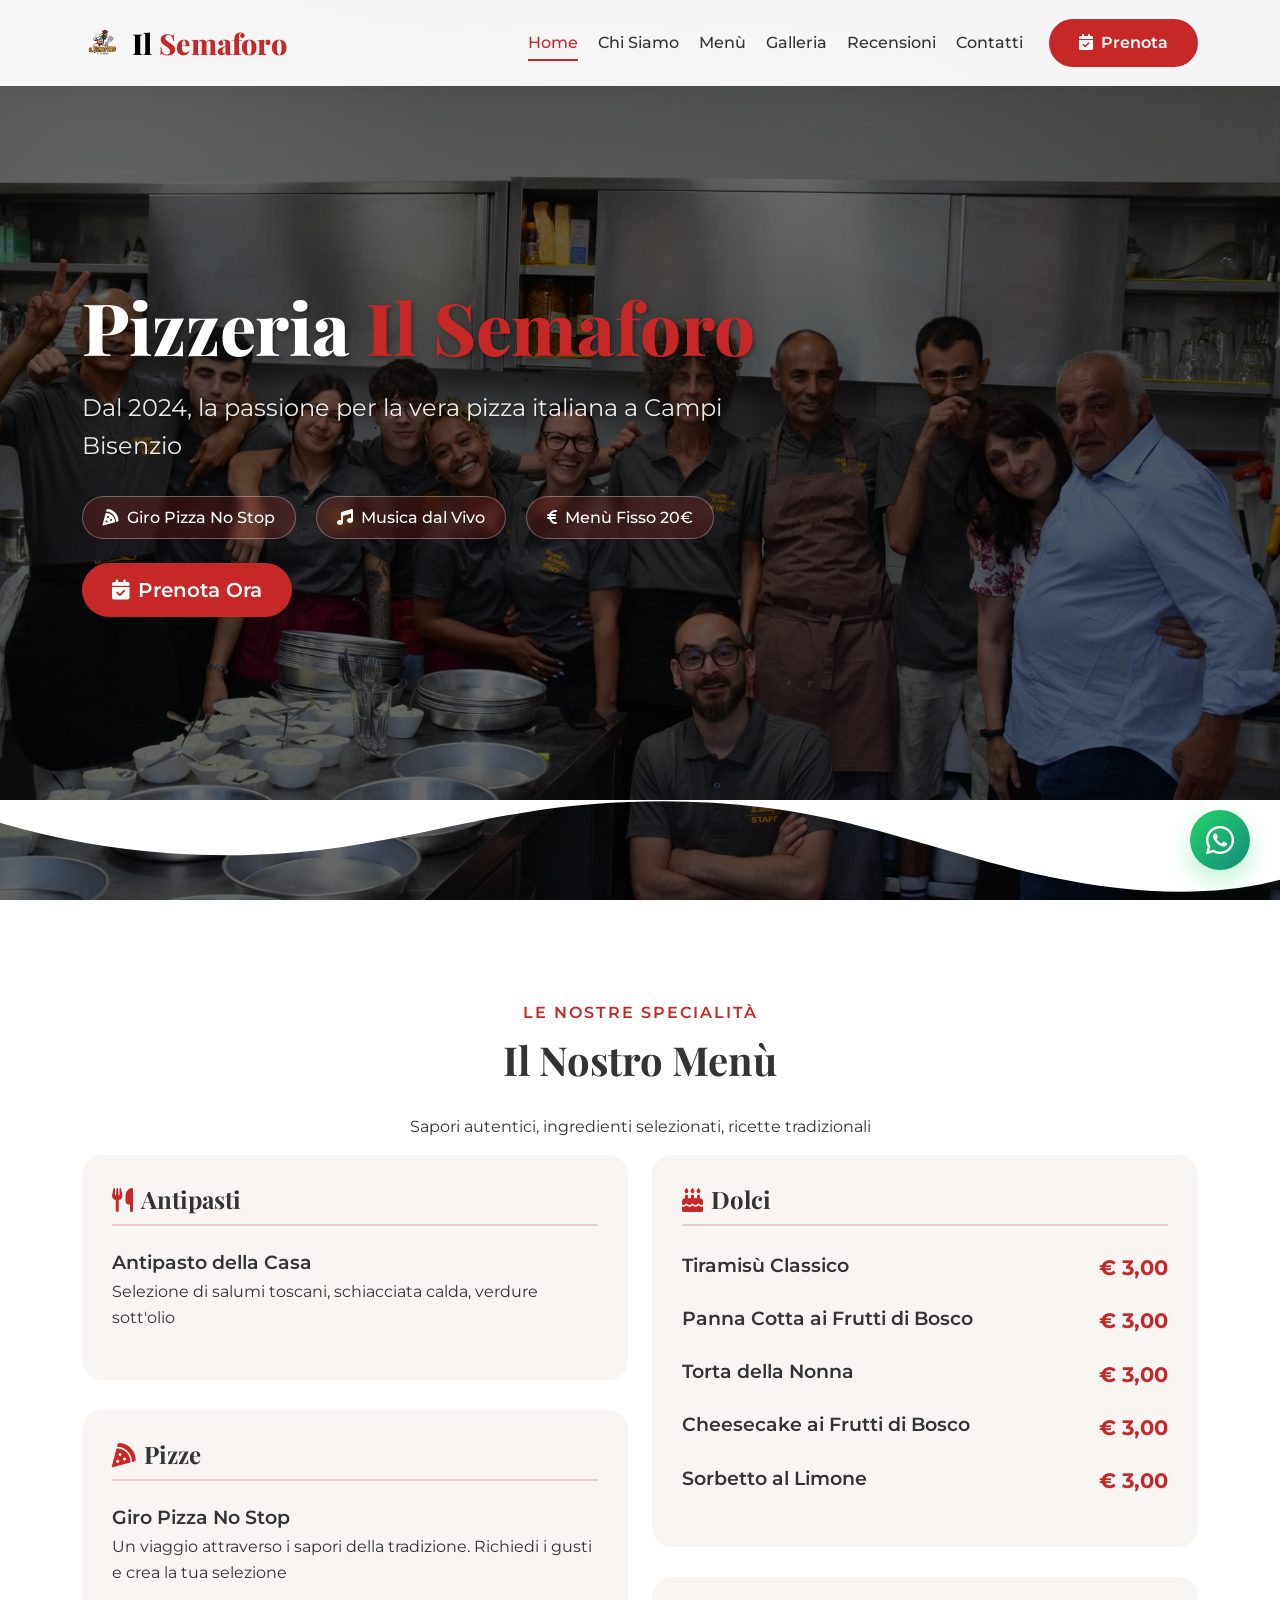
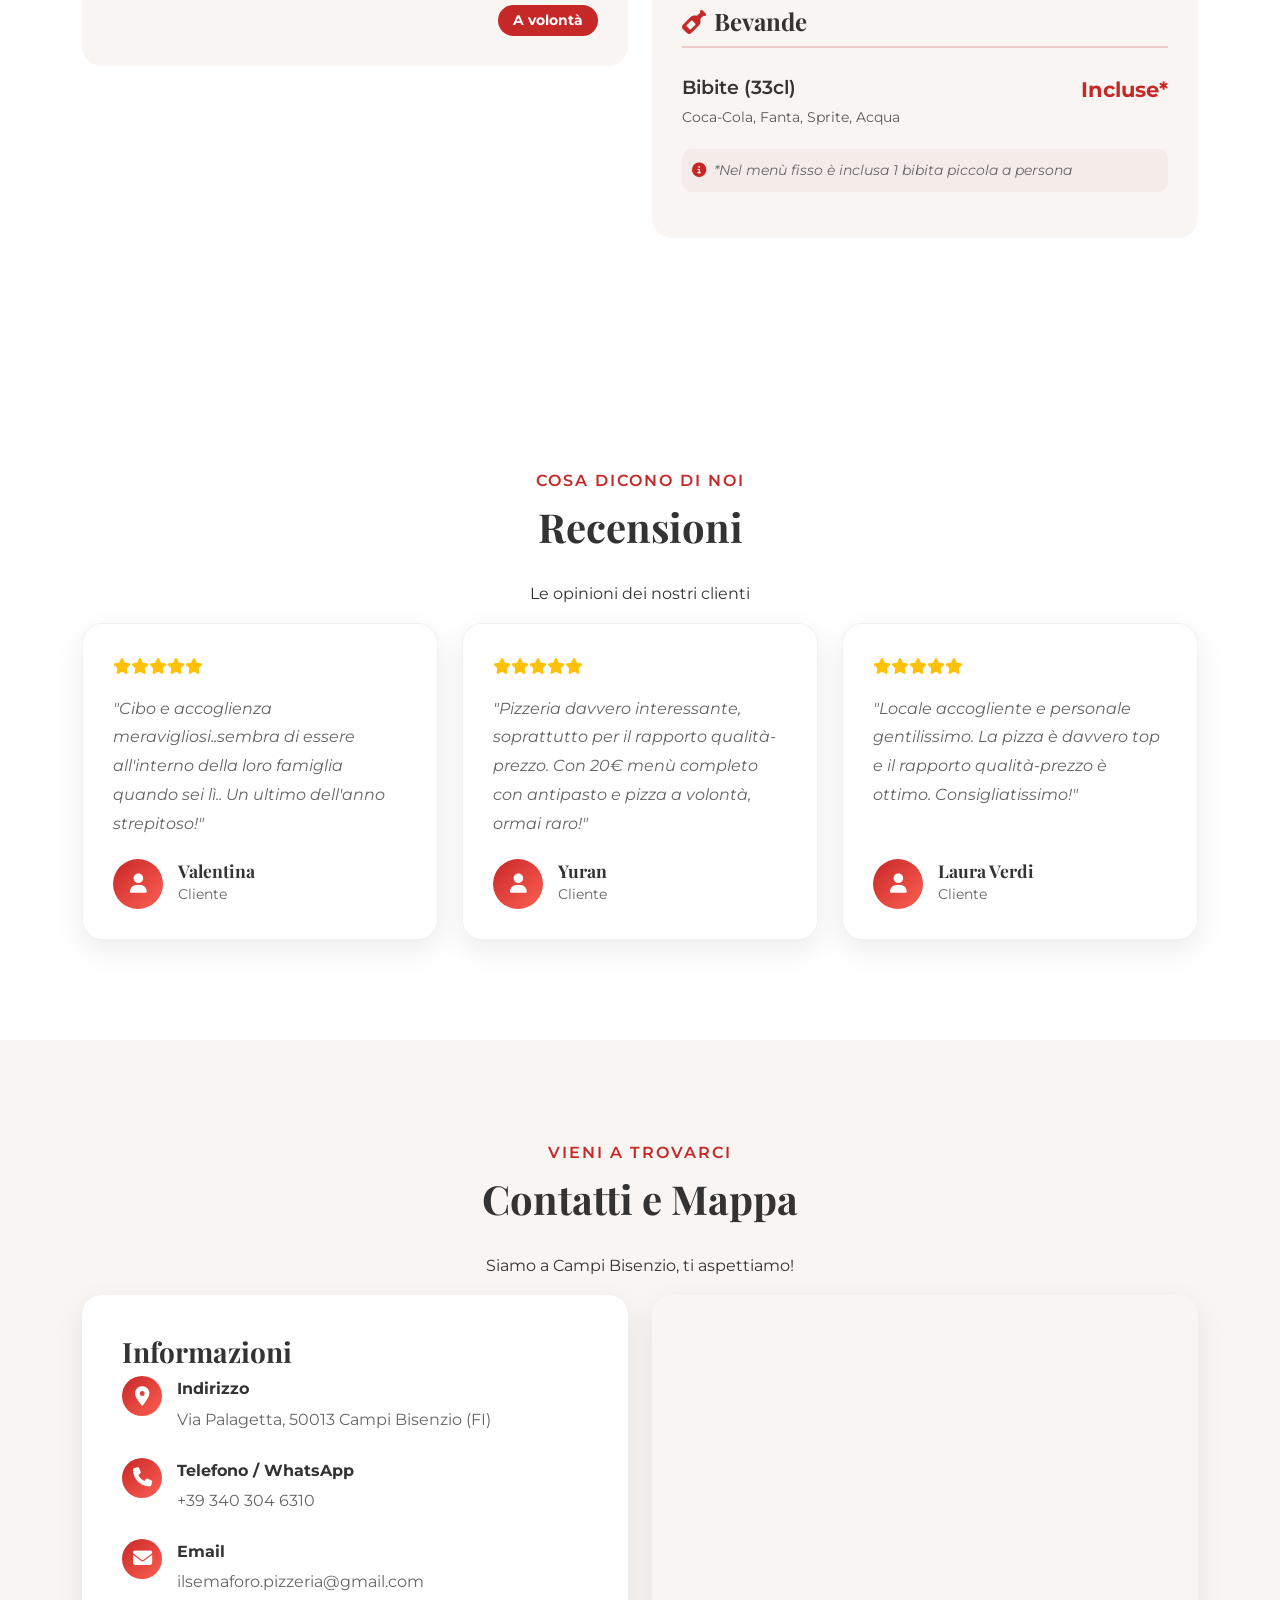
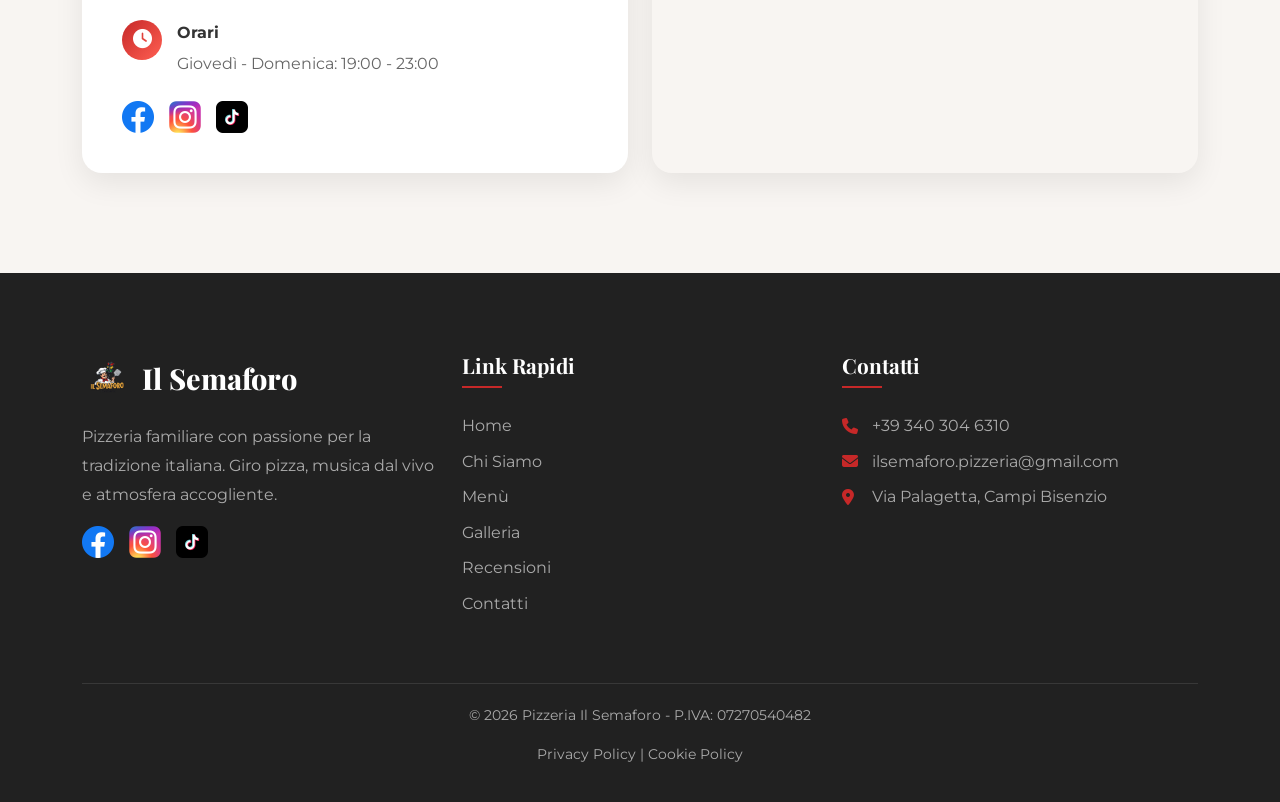
<file: pizzeria-il-semaforo/index.html>
<!DOCTYPE html>
<html lang="it">
<head>
  <meta charset="UTF-8">
  <meta name="viewport" content="width=device-width, initial-scale=1.0">
  <title>Pizzeria Il Semaforo | Campi Bisenzio</title>
  <meta name="description" content="Pizzeria tradizionale a Campi Bisenzio. Giro pizza, musica dal vivo e atmosfera familiare.">
  
  <!-- Favicon -->
  <link rel="icon" type="image/x-icon" href="images/logo1.jpg">
  
  <!-- Bootstrap CSS -->
  <link href="https://cdn.jsdelivr.net/npm/bootstrap@5.3.2/dist/css/bootstrap.min.css" rel="stylesheet">
  
  <!-- FontAwesome -->
  <link href="https://cdnjs.cloudflare.com/ajax/libs/font-awesome/6.4.0/css/all.min.css" rel="stylesheet">
  
  <!-- Google Fonts -->
  <link href="https://fonts.googleapis.com/css2?family=Playfair+Display:wght@400;700;800&family=Montserrat:wght@300;400;500;600;700&display=swap" rel="stylesheet">
  
  <!-- Custom CSS -->
  <link rel="stylesheet" href="css/style.css">
</head>
<body>

<!-- Navbar -->
<nav class="navbar navbar-expand-lg fixed-top">
  <div class="container">
    <a class="navbar-brand" href="#" id="home-link">
      <img src="images/logo1.jpg" alt="Logo" class="navbar-logo">
      <span>Il <span class="text-primary">Semaforo</span></span>
    </a>
    <button class="navbar-toggler" type="button" data-bs-toggle="collapse" data-bs-target="#navbarNav">
      <span class="navbar-toggler-icon"></span>
    </button>
    <div class="collapse navbar-collapse" id="navbarNav">
      <ul class="navbar-nav ms-auto">
        <li class="nav-item">
          <a class="nav-link active" href="#" data-page="home">Home</a>
        </li>
        <li class="nav-item">
          <a class="nav-link" href="#" data-page="about">Chi Siamo</a>
        </li>
        <li class="nav-item">
          <a class="nav-link" href="#" data-page="menu">Menù</a>
        </li>
        <li class="nav-item">
          <a class="nav-link" href="#" data-page="gallery">Galleria</a>
        </li>
        <li class="nav-item">
          <a class="nav-link" href="#" data-page="reviews">Recensioni</a>
        </li>
        <li class="nav-item">
          <a class="nav-link" href="#" data-page="contact">Contatti</a>
        </li>
      </ul>
      <button class="btn btn-primary ms-lg-3" onclick="openBookingModal()">
        <i class="fas fa-calendar-check me-2"></i>Prenota
      </button>
    </div>
  </div>
</nav>

<!-- MAIN CONTENT -->
<div id="main-content">
  <!-- HERO SECTION -->
  <section class="hero-section" id="home">
    <div class="hero-overlay"></div>
    <div class="container hero-content">
      <div class="row min-vh-100 align-items-center">
        <div class="col-lg-8 text-white">
          <h1 class="hero-title">Pizzeria <span class="text-primary">Il Semaforo</span></h1>
          <p class="hero-subtitle">Dal 2024, la passione per la vera pizza italiana a Campi Bisenzio</p>
          <div class="hero-features">
            <span><i class="fas fa-pizza-slice me-2"></i>Giro Pizza No Stop</span>
            <span><i class="fas fa-music me-2"></i>Musica dal Vivo</span>
            <span><i class="fas fa-euro-sign me-2"></i>Menù Fisso 20€</span>
          </div>
          <div class="hero-buttons mt-4">
            <button class="btn btn-primary btn-lg" onclick="openBookingModal()">
              <i class="fas fa-calendar-check me-2"></i>Prenota Ora
            </button>
          </div>
        </div>
      </div>
    </div>
    <div class="hero-wave">
      <svg viewBox="0 0 1200 120" preserveAspectRatio="none">
        <path d="M321.39,56.44c58-10.79,114.16-30.13,172-41.86,82.39-16.72,168.19-17.73,250.45-.39C823.78,31,906.67,72,985.66,92.83c70.05,18.48,146.53,26.09,214.34,3V0H0V27.35A600.21,600.21,0,0,0,321.39,56.44Z"></path>
      </svg>
    </div>
  </section>

  <!-- SEZIONI HOME -->
  <div id="home-sections">
    <!-- MENU SECTION -->
    <section class="menu-section" id="menu">
      <div class="container">
        <div class="section-header text-center">
          <span class="section-subtitle">Le Nostre Specialità</span>
          <h2 class="section-title">Il Nostro Menù</h2>
          <p class="section-description">Sapori autentici, ingredienti selezionati, ricette tradizionali</p>
        </div>
        
        <div class="row">
          <div class="col-lg-6">
            <div class="menu-category-card">
              <h3><i class="fas fa-utensils me-2 text-primary"></i>Antipasti</h3>
              <div class="menu-item">
                <div class="menu-item-info">
                  <h4>Antipasto della Casa</h4>
                  <p>Selezione di salumi toscani, schiacciata calda, verdure sott'olio</p>
                </div>
              </div>
            </div>
            
            <div class="menu-category-card">
              <h3><i class="fas fa-pizza-slice me-2 text-primary"></i>Pizze</h3>
              <div class="menu-item">
                <div class="menu-item-info">
                  <h4>Giro Pizza No Stop</h4>
                  <p>Un viaggio attraverso i sapori della tradizione. Richiedi i gusti e crea la tua selezione</p>
                </div>
              </div>
              <div class="menu-badge">
                <span class="badge bg-primary">A volontà</span>
              </div>
            </div>
          </div>
          
          <div class="col-lg-6">
            <div class="menu-category-card">
              <h3><i class="fas fa-cake me-2 text-primary"></i>Dolci</h3>
              <div class="menu-item">
                <div class="d-flex justify-content-between align-items-center">
                  <h4>Tiramisù Classico</h4>
                  <span class="menu-price">€ 3,00</span>
                </div>
              </div>
              <div class="menu-item">
                <div class="d-flex justify-content-between align-items-center">
                  <h4>Panna Cotta ai Frutti di Bosco</h4>
                  <span class="menu-price">€ 3,00</span>
                </div>
              </div>
              <div class="menu-item">
                <div class="d-flex justify-content-between align-items-center">
                  <h4>Torta della Nonna</h4>
                  <span class="menu-price">€ 3,00</span>
                </div>
              </div>
              <div class="menu-item">
                <div class="d-flex justify-content-between align-items-center">
                  <h4>Cheesecake ai Frutti di Bosco</h4>
                  <span class="menu-price">€ 3,00</span>
                </div>
              </div>
              <div class="menu-item">
                <div class="d-flex justify-content-between align-items-center">
                  <h4>Sorbetto al Limone</h4>
                  <span class="menu-price">€ 3,00</span>
                </div>
              </div>
            </div>
            
            <div class="menu-category-card">
              <h3><i class="fas fa-wine-bottle me-2 text-primary"></i>Bevande</h3>
              <div class="menu-item">
                <div class="d-flex justify-content-between align-items-center">
                  <h4>Bibite (33cl)</h4>
                  <span class="menu-price">Incluse*</span>
                </div>
                <p class="text-muted small">Coca-Cola, Fanta, Sprite, Acqua</p>
              </div>
              <p class="menu-note mt-3">
                <i class="fas fa-info-circle text-primary me-1"></i>
                *Nel menù fisso è inclusa 1 bibita piccola a persona
              </p>
            </div>
          </div>
        </div>
      </div>
    </section>

    <!-- RECENSIONI SECTION - MIGLIORATA -->
    <section class="testimonials-section" id="reviews">
      <div class="container">
        <div class="section-header text-center">
          <span class="section-subtitle">Cosa Dicono di Noi</span>
          <h2 class="section-title">Recensioni</h2>
          <p class="section-description">Le opinioni dei nostri clienti</p>
        </div>
        
        <div class="row g-4">
          <div class="col-md-4">
            <div class="testimonial-card">
              <div class="testimonial-rating">
                <i class="fas fa-star"></i><i class="fas fa-star"></i><i class="fas fa-star"></i><i class="fas fa-star"></i><i class="fas fa-star"></i>
              </div>
              <p class="testimonial-text">"Cibo e accoglienza meravigliosi..sembra di essere all'interno della loro famiglia quando sei lì.. Un ultimo dell'anno strepitoso!"</p>
              <div class="testimonial-author">
                <div class="author-avatar"><i class="fas fa-user"></i></div>
                <div>
                  <h5>Valentina</h5>
                  <span>Cliente</span>
                </div>
              </div>
            </div>
          </div>
          
          <div class="col-md-4">
            <div class="testimonial-card">
              <div class="testimonial-rating">
                <i class="fas fa-star"></i><i class="fas fa-star"></i><i class="fas fa-star"></i><i class="fas fa-star"></i><i class="fas fa-star"></i>
              </div>
              <p class="testimonial-text">"Pizzeria davvero interessante, soprattutto per il rapporto qualità-prezzo. Con 20€ menù completo con antipasto e pizza a volontà, ormai raro!"</p>
              <div class="testimonial-author">
                <div class="author-avatar"><i class="fas fa-user"></i></div>
                <div>
                  <h5>Yuran</h5>
                  <span>Cliente</span>
                </div>
              </div>
            </div>
          </div>
          
          <div class="col-md-4">
            <div class="testimonial-card">
              <div class="testimonial-rating">
                <i class="fas fa-star"></i><i class="fas fa-star"></i><i class="fas fa-star"></i><i class="fas fa-star"></i><i class="fas fa-star"></i>
              </div>
              <p class="testimonial-text">"Locale accogliente e personale gentilissimo. La pizza è davvero top e il rapporto qualità-prezzo è ottimo. Consigliatissimo!"</p>
              <div class="testimonial-author">
                <div class="author-avatar"><i class="fas fa-user"></i></div>
                <div>
                  <h5>Laura Verdi</h5>
                  <span>Cliente</span>
                </div>
              </div>
            </div>
          </div>
        </div>
      </div>
    </section>

    <!-- CONTATTI SECTION -->
    <section class="contact-section" id="contact">
      <div class="container">
        <div class="section-header text-center">
          <span class="section-subtitle">Vieni a Trovarci</span>
          <h2 class="section-title">Contatti e Mappa</h2>
          <p class="section-description">Siamo a Campi Bisenzio, ti aspettiamo!</p>
        </div>
        
        <div class="row">
          <div class="col-lg-6 mb-4 mb-lg-0">
            <div class="contact-info-card">
              <h3>Informazioni</h3>
              <ul class="contact-list">
                <li>
                  <i class="fas fa-map-marker-alt"></i>
                  <div><strong>Indirizzo</strong><p>Via Palagetta, 50013 Campi Bisenzio (FI)</p></div>
                </li>
                <li>
                  <i class="fas fa-phone"></i>
                  <div><strong>Telefono / WhatsApp</strong><p>+39 340 304 6310</p></div>
                </li>
                <li>
                  <i class="fas fa-envelope"></i>
                  <div><strong>Email</strong><p>ilsemaforo.pizzeria@gmail.com</p></div>
                </li>
                <li>
                  <i class="fas fa-clock"></i>
                  <div><strong>Orari</strong><p>Giovedì - Domenica: 19:00 - 23:00</p></div>
                </li>
              </ul>
              
              <div class="social-links mt-4">
                <a href="https://www.facebook.com/share/1C1YCfUDes/" target="_blank" class="social-link">
                  <img src="images/facebook-logo.png" alt="Facebook">
                </a>
                <a href="https://www.instagram.com/pizzeriailsemaforo?igsh=YWFvbTQyb2NyZmo=" target="_blank" class="social-link">
                  <img src="images/Instagram-logo.png" alt="Instagram">
                </a>
                <a href="https://www.tiktok.com/@ilsemaforopizzeria?_t=ZN-8yBpSv8H5JG&_r=1" target="_blank" class="social-link">
                  <img src="images/tiktok-logo.png" alt="TikTok">
                </a>
              </div>
            </div>
          </div>
          
          <div class="col-lg-6">
            <div class="map-container">
              <iframe 
                src="https://www.google.com/maps/embed?pb=!1m18!1m12!1m3!1d1462.4312215232844!2d11.1203234!3d43.8093687!2m3!1f0!2f0!3f0!3m2!1i1024!2i768!4f13.1!3m3!1m2!1s0x132a59b7d8859209%3A0x98788d2f085c6016!2sPizzeria%20Il%20Semaforo!5e0!3m2!1sit!2sit!4v1695151262428!5m2!1sit!2sit" 
                allowfullscreen="" 
                loading="lazy">
              </iframe>
            </div>
          </div>
        </div>
      </div>
    </section>
  </div>
</div>

<!-- Footer -->
<footer class="footer">
  <div class="container">
    <div class="row">
      <div class="col-lg-4 mb-4 mb-lg-0">
        <div class="footer-logo">
          <img src="images/logo1.jpg" alt="Logo">
          <span>Il Semaforo</span>
        </div>
        <p class="footer-text">Pizzeria familiare con passione per la tradizione italiana. Giro pizza, musica dal vivo e atmosfera accogliente.</p>
        <div class="social-links mt-3">
          <a href="https://www.facebook.com/share/1C1YCfUDes/" target="_blank" class="social-link">
            <img src="images/facebook-logo.png" alt="Facebook">
          </a>
          <a href="https://www.instagram.com/pizzeriailsemaforo?igsh=YWFvbTQyb2NyZmo=" target="_blank" class="social-link">
            <img src="images/Instagram-logo.png" alt="Instagram">
          </a>
          <a href="https://www.tiktok.com/@ilsemaforopizzeria?_t=ZN-8yBpSv8H5JG&_r=1" target="_blank" class="social-link">
            <img src="images/tiktok-logo.png" alt="TikTok">
          </a>
        </div>
      </div>
      
      <div class="col-lg-4 mb-4 mb-lg-0">
        <h4 class="footer-title">Link Rapidi</h4>
        <ul class="footer-links">
          <li><a href="#" data-page="home">Home</a></li>
          <li><a href="#" data-page="about">Chi Siamo</a></li>
          <li><a href="#" data-page="menu">Menù</a></li>
          <li><a href="#" data-page="gallery">Galleria</a></li>
          <li><a href="#" data-page="reviews">Recensioni</a></li>
          <li><a href="#" data-page="contact">Contatti</a></li>
        </ul>
      </div>
      
      <div class="col-lg-4">
        <h4 class="footer-title">Contatti</h4>
        <ul class="footer-contact">
          <li><i class="fas fa-phone"></i> +39 340 304 6310</li>
          <li><i class="fas fa-envelope"></i> ilsemaforo.pizzeria@gmail.com</li>
          <li><i class="fas fa-map-marker-alt"></i> Via Palagetta, Campi Bisenzio</li>
        </ul>
      </div>
    </div>
    
    <div class="footer-bottom">
      <p>&copy; 2026 Pizzeria Il Semaforo - P.IVA: 07270540482</p>
      <p>
        <a href="#">Privacy Policy</a> | 
        <a href="#">Cookie Policy</a>
      </p>
    </div>
  </div>
</footer>

<!-- WhatsApp Button -->
<a href="https://wa.me/393403046310?text=Ciao!%20Vorrei%20prenotare%20un%20tavolo" 
   class="whatsapp-float" 
   target="_blank">
  <i class="fab fa-whatsapp"></i>
</a>

<!-- Modale di Prenotazione -->
<div class="modal-overlay" id="bookingModal">
  <div class="modal-content">
    <div class="modal-header">
      <h3><i class="fas fa-calendar-check me-2"></i>Prenota il tuo Tavolo</h3>
      <button class="close-btn" onclick="closeBookingModal()">&times;</button>
    </div>
    <div class="modal-body">
      <iframe src="https://docs.google.com/forms/d/e/1FAIpQLSfYLNlWhnFGSMxE7Sfzd-KNLvZm51Ro5aCQT3okDZD2yP6OHA/viewform?usp=dialog" 
              class="google-form-frame"
              frameborder="0"
              title="Modulo di prenotazione">
      </iframe>
      <div class="form-badges">
        <span class="badge"><i class="fas fa-clock me-1"></i>Aperti Gio-Dom 19:00-23:00</span>
        <span class="badge"><i class="fas fa-shield-alt me-1"></i>Dati protetti</span>
      </div>
    </div>
  </div>
</div>

<!-- Scripts -->
<script src="https://cdn.jsdelivr.net/npm/bootstrap@5.3.2/dist/js/bootstrap.bundle.min.js"></script>
<script src="js/main.js"></script>
</body>
</html>
</file>
<file: pizzeria-il-semaforo/css/style.css>
/* CSS Professionale per Pizzeria Il Semaforo */

:root {
  --primary: #c62828;
  --primary-dark: #8e0000;
  --primary-light: #ff5f52;
  --secondary: #212121;
  --accent: #ff9800;
  --light: #f8f5f2;
  --dark: #333333;
  --gray: #666666;
  --white: #ffffff;
  --shadow: 0 10px 30px rgba(0, 0, 0, 0.08);
  --shadow-hover: 0 20px 40px rgba(198, 40, 40, 0.15);
  --transition: all 0.3s ease;
}

/* Reset e Base */
* {
  margin: 0;
  padding: 0;
  box-sizing: border-box;
}

html {
  scroll-behavior: smooth;
  overflow-x: hidden;
}

body {
  font-family: 'Montserrat', sans-serif;
  color: var(--dark);
  line-height: 1.6;
  overflow-x: hidden;
  background-color: var(--white);
}

h1, h2, h3, h4, h5 {
  font-family: 'Playfair Display', serif;
  font-weight: 700;
}

/* Utility Classes */
.text-primary { color: var(--primary) !important; }
.bg-primary { background-color: var(--primary) !important; }
.btn-primary {
  background-color: var(--primary);
  border: none;
  padding: 12px 30px;
  border-radius: 50px;
  font-weight: 600;
  transition: var(--transition);
}
.btn-primary:hover {
  background-color: var(--primary-dark);
  transform: translateY(-3px);
  box-shadow: var(--shadow-hover);
}
.btn-outline-light {
  border: 2px solid var(--white);
  color: var(--white);
  padding: 12px 30px;
  border-radius: 50px;
  font-weight: 600;
  transition: var(--transition);
}
.btn-outline-light:hover {
  background-color: var(--white);
  color: var(--primary);
  transform: translateY(-3px);
}

/* Navbar */
.navbar {
  background: rgba(255, 255, 255, 0.95);
  backdrop-filter: blur(10px);
  padding: 15px 0;
  box-shadow: 0 2px 20px rgba(0, 0, 0, 0.05);
  transition: var(--transition);
}
.navbar.scrolled {
  padding: 10px 0;
  box-shadow: 0 5px 30px rgba(0, 0, 0, 0.1);
}
.navbar-brand {
  display: flex;
  align-items: center;
  font-family: 'Playfair Display', serif;
  font-weight: 800;
  font-size: 1.8rem;
}
.navbar-logo {
  width: 40px;
  height: 40px;
  border-radius: 50%;
  margin-right: 10px;
  object-fit: cover;
}
.nav-link {
  font-weight: 500;
  color: var(--dark) !important;
  margin: 0 10px;
  position: relative;
  padding: 5px 0 !important;
}
.nav-link::after {
  content: '';
  position: absolute;
  bottom: 0;
  left: 0;
  width: 0;
  height: 2px;
  background: var(--primary);
  transition: var(--transition);
}
.nav-link:hover::after,
.nav-link.active::after {
  width: 100%;
}
.nav-link:hover,
.nav-link.active {
  color: var(--primary) !important;
}

/* Hero Section - CORRETTO con immagine pizzeria.jpg */
.hero-section {
  position: relative;
  min-height: 100vh;
  background: url('../images/pizzeria.jpg') center/cover no-repeat fixed;
  display: flex;
  align-items: center;
  overflow: hidden;
}
.hero-overlay {
  position: absolute;
  top: 0;
  left: 0;
  width: 100%;
  height: 100%;
  background: rgba(0, 0, 0, 0.6);
  z-index: 1;
}
.hero-content {
  position: relative;
  z-index: 2;
}
.hero-title {
  font-size: 4.5rem;
  font-weight: 800;
  margin-bottom: 20px;
  line-height: 1.2;
  text-shadow: 2px 2px 4px rgba(0, 0, 0, 0.3);
}
.hero-subtitle {
  font-size: 1.5rem;
  margin-bottom: 30px;
  opacity: 0.9;
  text-shadow: 1px 1px 2px rgba(0, 0, 0, 0.3);
}
.hero-features {
  display: flex;
  flex-wrap: wrap;
  gap: 20px;
}
.hero-features span {
  background: rgba(198, 40, 40, 0.2);
  padding: 8px 20px;
  border-radius: 50px;
  font-size: 1rem;
  backdrop-filter: blur(5px);
  border: 1px solid rgba(255, 255, 255, 0.3);
  font-weight: 500;
}
.hero-wave {
  position: absolute;
  bottom: 0;
  left: 0;
  width: 100%;
  line-height: 0;
  z-index: 2;
}
.hero-wave svg {
  width: 100%;
  height: 100px;
  fill: var(--white);
}

/* About Section */
.about-section {
  padding: 100px 0;
  background: var(--white);
}
.about-image {
  position: relative;
  border-radius: 20px;
  overflow: hidden;
}
.about-years {
  position: absolute;
  bottom: 30px;
  left: 30px;
  background: var(--primary);
  color: var(--white);
  padding: 20px;
  border-radius: 10px;
  text-align: center;
}
.years-number {
  display: block;
  font-size: 2.5rem;
  font-weight: 800;
  line-height: 1;
}
.years-text {
  font-size: 0.9rem;
  opacity: 0.9;
}
.about-content {
  padding-left: 30px;
}
.section-subtitle {
  display: inline-block;
  font-size: 1rem;
  font-weight: 600;
  text-transform: uppercase;
  letter-spacing: 2px;
  color: var(--primary);
  margin-bottom: 10px;
}
.section-title {
  font-size: 2.5rem;
  margin-bottom: 30px;
  position: relative;
}
.about-text {
  color: var(--gray);
  margin-bottom: 20px;
  font-size: 1.1rem;
}
.about-stats {
  display: flex;
  gap: 40px;
  margin-top: 30px;
}
.stat-item {
  text-align: center;
}
.stat-number {
  display: block;
  font-size: 2rem;
  font-weight: 800;
  color: var(--primary);
  line-height: 1;
}
.stat-label {
  font-size: 0.9rem;
  color: var(--gray);
  text-transform: uppercase;
}

/* Info Cards Section */
.info-section {
  padding: 50px 0;
  background: linear-gradient(135deg, var(--light) 0%, var(--white) 100%);
}
.info-card {
  background: var(--white);
  padding: 40px 20px;
  border-radius: 20px;
  text-align: center;
  box-shadow: var(--shadow);
  transition: var(--transition);
  height: 100%;
}
.info-card:hover {
  transform: translateY(-10px);
  box-shadow: var(--shadow-hover);
}
.info-icon {
  width: 80px;
  height: 80px;
  background: linear-gradient(135deg, var(--primary), var(--primary-light));
  color: var(--white);
  border-radius: 50%;
  display: flex;
  align-items: center;
  justify-content: center;
  font-size: 2rem;
  margin: 0 auto 20px;
}
.info-card h3 {
  font-size: 1.3rem;
  margin-bottom: 15px;
}
.info-highlight {
  font-size: 1.8rem;
  font-weight: 800;
  color: var(--primary);
  margin: 10px 0;
}

/* Menu Section */
.menu-section {
  padding: 100px 0;
  background: var(--white);
}
.menu-category-card {
  background: var(--light);
  padding: 30px;
  border-radius: 20px;
  margin-bottom: 30px;
  transition: var(--transition);
}
.menu-category-card:hover {
  transform: translateY(-5px);
  box-shadow: var(--shadow);
}
.menu-category-card h3 {
  margin-bottom: 25px;
  font-size: 1.5rem;
  border-bottom: 2px solid rgba(198, 40, 40, 0.2);
  padding-bottom: 10px;
}
.menu-item {
  margin-bottom: 20px;
}
.menu-item h4 {
  font-size: 1.2rem;
  margin-bottom: 5px;
  font-family: 'Montserrat', sans-serif;
  font-weight: 600;
}
.menu-price {
  font-size: 1.3rem;
  font-weight: 700;
  color: var(--primary);
}
.menu-note {
  font-size: 0.9rem;
  color: var(--gray);
  font-style: italic;
  background: rgba(198, 40, 40, 0.05);
  padding: 10px;
  border-radius: 10px;
}
.menu-badge {
  text-align: right;
}
.badge {
  background: var(--primary);
  color: var(--white);
  padding: 8px 15px;
  border-radius: 50px;
  font-size: 0.9rem;
}

/* Gallery Section */
.gallery-section {
  padding: 100px 0;
  background: var(--light);
}
.gallery-grid {
  display: grid;
  grid-template-columns: repeat(auto-fill, minmax(300px, 1fr));
  gap: 20px;
  margin-top: 50px;
}
.gallery-item {
  position: relative;
  border-radius: 15px;
  overflow: hidden;
  height: 250px;
  box-shadow: var(--shadow);
  transition: var(--transition);
}
.gallery-item:hover {
  transform: scale(1.03);
  box-shadow: var(--shadow-hover);
}
.gallery-item img {
  width: 100%;
  height: 100%;
  object-fit: cover;
  transition: var(--transition);
}
.gallery-item:hover img {
  transform: scale(1.1);
}

/* Testimonials Section - MIGLIORATA */
.testimonials-section {
  padding: 100px 0;
  background: var(--white);
}
.testimonial-card {
  background: var(--white);
  padding: 30px;
  border-radius: 20px;
  box-shadow: var(--shadow);
  transition: var(--transition);
  border: 1px solid rgba(0,0,0,0.05);
  height: 100%;
  display: flex;
  flex-direction: column;
}
.testimonial-card:hover {
  transform: translateY(-5px);
  box-shadow: var(--shadow-hover);
}
.testimonial-rating {
  color: #ffc107;
  margin-bottom: 15px;
}
.testimonial-text {
  font-style: italic;
  margin-bottom: 20px;
  color: var(--gray);
  line-height: 1.8;
  flex-grow: 1;
}
.testimonial-author {
  display: flex;
  align-items: center;
  gap: 15px;
  margin-top: auto;
}
.author-avatar {
  width: 50px;
  height: 50px;
  background: linear-gradient(135deg, var(--primary), var(--primary-light));
  border-radius: 50%;
  display: flex;
  align-items: center;
  justify-content: center;
  color: var(--white);
  font-size: 1.2rem;
  flex-shrink: 0;
}
.testimonial-author h5 {
  margin-bottom: 0;
  font-size: 1.1rem;
}
.testimonial-author span {
  color: var(--gray);
  font-size: 0.9rem;
}

/* Contact Section */
.contact-section {
  padding: 100px 0;
  background: var(--light);
}
.contact-info-card {
  background: var(--white);
  padding: 40px;
  border-radius: 20px;
  box-shadow: var(--shadow);
  height: 100%;
}
.contact-list {
  list-style: none;
  padding: 0;
}
.contact-list li {
  display: flex;
  gap: 15px;
  margin-bottom: 25px;
}
.contact-list li i {
  width: 40px;
  height: 40px;
  background: linear-gradient(135deg, var(--primary), var(--primary-light));
  color: var(--white);
  border-radius: 50%;
  display: flex;
  align-items: center;
  justify-content: center;
  font-size: 1.2rem;
  flex-shrink: 0;
}
.contact-list li strong {
  display: block;
  margin-bottom: 5px;
  color: var(--dark);
}
.contact-list li p {
  color: var(--gray);
  margin: 0;
}

/* Social Links - CORRETTO senza sfondo */
.social-links {
  display: flex;
  gap: 15px;
}
.social-link {
  display: inline-block;
  transition: var(--transition);
}
.social-link img {
  width: 32px;
  height: 32px;
  object-fit: contain;
  transition: var(--transition);
}
.social-link:hover {
  transform: translateY(-5px);
}
.social-link:hover img {
  filter: brightness(0) saturate(100%) invert(18%) sepia(94%) saturate(2411%) hue-rotate(346deg) brightness(87%) contrast(98%);
}

.map-container {
  border-radius: 20px;
  overflow: hidden;
  box-shadow: var(--shadow);
  height: 100%;
  min-height: 400px;
}
.map-container iframe {
  width: 100%;
  height: 100%;
  border: none;
}

/* Footer */
.footer {
  background: var(--secondary);
  color: var(--white);
  padding: 80px 0 20px;
}
.footer-logo {
  display: flex;
  align-items: center;
  gap: 10px;
  font-family: 'Playfair Display', serif;
  font-size: 1.8rem;
  font-weight: 800;
  margin-bottom: 20px;
}
.footer-logo img {
  width: 50px;
  height: 50px;
  border-radius: 50%;
  object-fit: cover;
}
.footer-text {
  color: #aaa;
  line-height: 1.8;
}
.footer-title {
  font-size: 1.3rem;
  margin-bottom: 25px;
  position: relative;
  padding-bottom: 10px;
}
.footer-title::after {
  content: '';
  position: absolute;
  bottom: 0;
  left: 0;
  width: 40px;
  height: 2px;
  background: var(--primary);
}
.footer-links {
  list-style: none;
  padding: 0;
}
.footer-links li {
  margin-bottom: 10px;
}
.footer-links a {
  color: #aaa;
  text-decoration: none;
  transition: var(--transition);
}
.footer-links a:hover {
  color: var(--primary);
  padding-left: 5px;
}
.footer-contact {
  list-style: none;
  padding: 0;
}
.footer-contact li {
  margin-bottom: 10px;
  color: #aaa;
  display: flex;
  align-items: center;
  gap: 10px;
}
.footer-contact li i {
  color: var(--primary);
  width: 20px;
}
.footer-bottom {
  margin-top: 50px;
  padding-top: 20px;
  border-top: 1px solid rgba(255, 255, 255, 0.1);
  text-align: center;
  color: #aaa;
  font-size: 0.9rem;
}
.footer-bottom a {
  color: #aaa;
  text-decoration: none;
  transition: var(--transition);
}
.footer-bottom a:hover {
  color: var(--primary);
}

/* WhatsApp Float */
.whatsapp-float {
  position: fixed;
  bottom: 30px;
  right: 30px;
  width: 60px;
  height: 60px;
  background: linear-gradient(135deg, #25D366, #128C7E);
  color: var(--white);
  border-radius: 50%;
  display: flex;
  align-items: center;
  justify-content: center;
  font-size: 2rem;
  box-shadow: 0 10px 25px rgba(37, 211, 102, 0.3);
  z-index: 100;
  transition: var(--transition);
  animation: pulse 2s infinite;
  text-decoration: none;
}
.whatsapp-float:hover {
  transform: scale(1.1) rotate(10deg);
  animation: none;
  color: var(--white);
}
@keyframes pulse {
  0% { box-shadow: 0 0 0 0 rgba(37, 211, 102, 0.7); }
  70% { box-shadow: 0 0 0 15px rgba(37, 211, 102, 0); }
  100% { box-shadow: 0 0 0 0 rgba(37, 211, 102, 0); }
}

/* Modal */
.modal-overlay {
  display: none;
  position: fixed;
  top: 0;
  left: 0;
  width: 100%;
  height: 100%;
  background: rgba(0, 0, 0, 0.8);
  z-index: 2000;
  justify-content: center;
  align-items: center;
  opacity: 0;
  transition: opacity 0.3s ease;
}
.modal-overlay.show {
  display: flex;
  opacity: 1;
}
.modal-content {
  background: var(--white);
  border-radius: 20px;
  width: 90%;
  max-width: 900px;
  max-height: 85vh;
  display: flex;
  flex-direction: column;
  box-shadow: 0 25px 50px rgba(198, 40, 40, 0.3);
  animation: modalSlideIn 0.3s ease;
}
@keyframes modalSlideIn {
  from { transform: translateY(-50px); opacity: 0; }
  to { transform: translateY(0); opacity: 1; }
}
.modal-header {
  padding: 15px 20px;
  background: linear-gradient(135deg, var(--primary), var(--primary-light));
  color: var(--white);
  border-radius: 20px 20px 0 0;
  display: flex;
  justify-content: space-between;
  align-items: center;
}
.modal-header h3 {
  margin: 0;
  font-size: 1.3rem;
}
.close-btn {
  background: none;
  border: none;
  color: var(--white);
  font-size: 2rem;
  cursor: pointer;
  transition: var(--transition);
  line-height: 1;
}
.close-btn:hover {
  transform: scale(1.1);
}
.modal-body {
  padding: 20px;
  overflow-y: auto;
  -webkit-overflow-scrolling: touch;
}
.google-form-frame {
  width: 100%;
  height: 600px;
  border: none;
  border-radius: 10px;
}
.form-badges {
  text-align: center;
  margin-top: 15px;
}
.form-badges .badge {
  background: rgba(198, 40, 40, 0.1);
  color: var(--primary);
  padding: 5px 12px;
  margin: 0 5px;
  border-radius: 50px;
  font-size: 0.8rem;
  font-weight: 500;
}

/* Responsive */
@media (max-width: 992px) {
  .hero-title { font-size: 3rem; }
  .section-title { font-size: 2rem; }
  .about-content { padding-left: 0; margin-top: 40px; }
  .gallery-grid { grid-template-columns: repeat(auto-fill, minmax(250px, 1fr)); }
}
@media (max-width: 768px) {
  .hero-title { font-size: 2.5rem; }
  .hero-features { flex-direction: column; }
  .hero-buttons .btn { display: block; width: 100%; margin: 10px 0 !important; }
  .about-stats { flex-direction: column; gap: 20px; }
  .info-card { margin-bottom: 20px; }
  .gallery-grid { grid-template-columns: 1fr; }
  .modal-content { max-height: 80vh; }
  .google-form-frame { height: 500px; }
}
</file>
